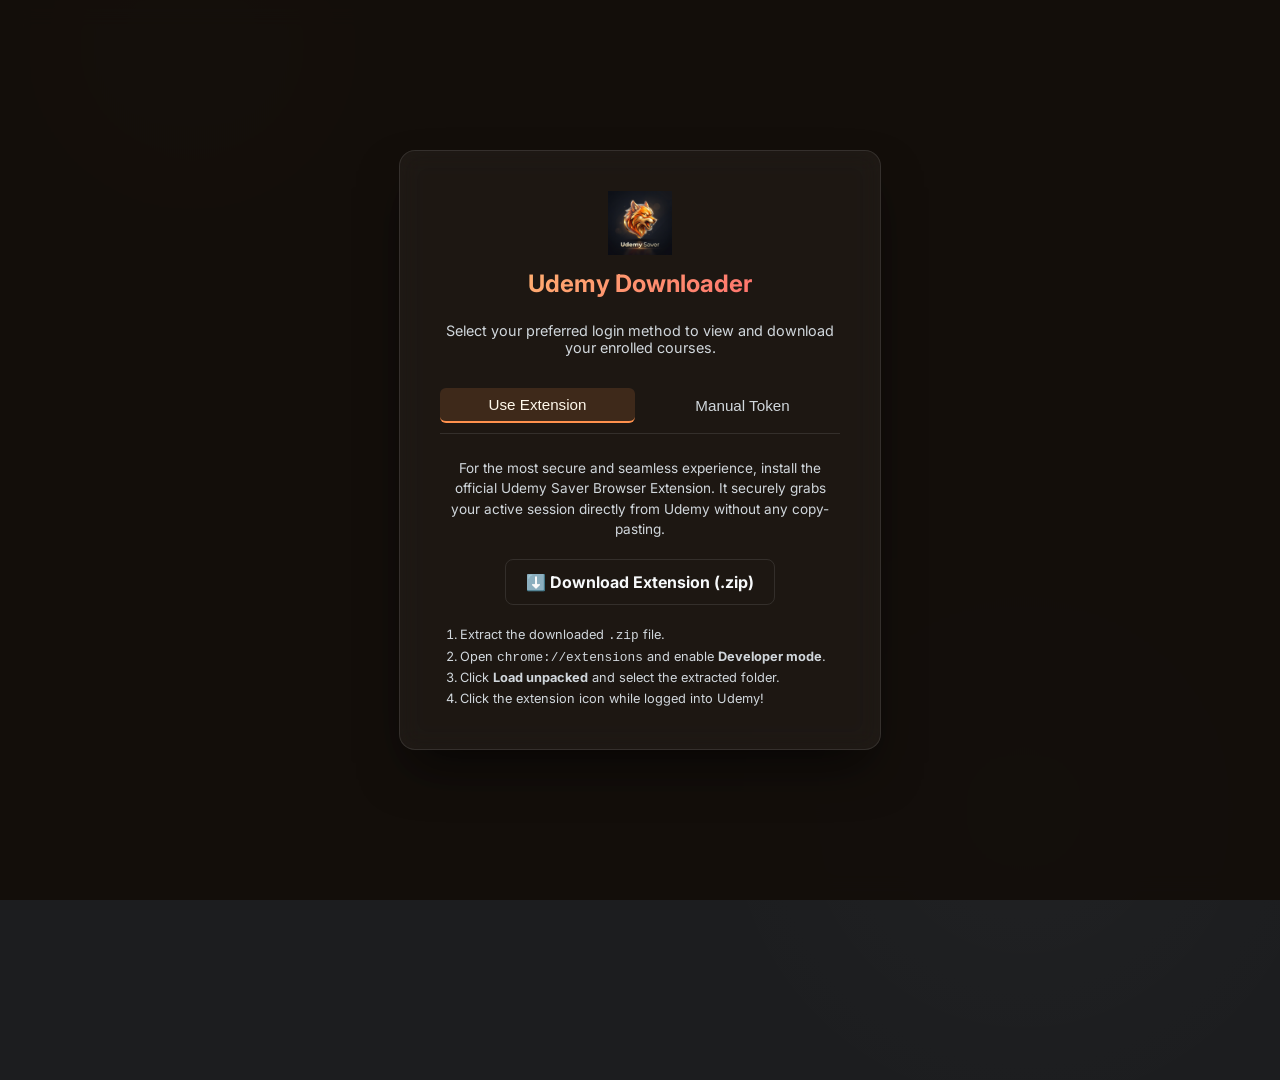
<file: public/index.html>
<!doctype html>
<html lang="en">
  <head>
    <meta charset="UTF-8" />
    <meta name="viewport" content="width=device-width, initial-scale=1.0" />
    <title>Udemy Web Downloader</title>
    <link rel="icon" type="image/png" href="favicon.png" />
    <link
      href="https://fonts.googleapis.com/css2?family=Inter:wght@300;400;500;600;700&display=swap"
      rel="stylesheet"
    />
    <link rel="stylesheet" href="style.css" />
  </head>
  <body>
    <!-- Login Modal -->
    <div id="login-overlay" class="overlay active">
      <div class="glass-panel login-card">
        <div class="logo-area">
          <img src="logo.png" alt="Udemy Saver Logo" />
          <h2>Udemy Downloader</h2>
        </div>
        <p class="subtitle">
          Select your preferred login method to view and download your enrolled courses.
        </p>

        <form id="login-form">
          <div class="login-tabs">
            <button type="button" class="tab-btn active" data-tab="ext-tab">Use Extension</button>
            <button type="button" class="tab-btn" data-tab="token-tab">Manual Token</button>
          </div>
          
          <div id="ext-tab" class="tab-content active" style="text-align: center;">
            <p style="font-size: 0.85rem; color: var(--text-sec); margin-bottom: 20px; line-height: 1.5;">
              For the most secure and seamless experience, install the official Udemy Saver Browser Extension. It securely grabs your active session directly from Udemy without any copy-pasting.
            </p>
            <a href="udemy-saver-extension.zip" download class="secondary-btn" style="display: inline-block; text-decoration: none; padding: 12px 20px; font-weight: bold; margin-bottom: 20px; border-radius: 8px;">
              ⬇️ Download Extension (.zip)
            </a>
            <ol style="font-size: 0.8rem; color: var(--text-sec); text-align: left; padding-left: 20px; margin: 0; line-height: 1.6;">
              <li>Extract the downloaded <code>.zip</code> file.</li>
              <li>Open <code>chrome://extensions</code> and enable <strong>Developer mode</strong>.</li>
              <li>Click <strong>Load unpacked</strong> and select the extracted folder.</li>
              <li>Click the extension icon while logged into Udemy!</li>
            </ol>
          </div>

          <div id="token-tab" class="tab-content hidden">
            <div class="input-group">
              <input type="password" id="access-token" placeholder="access_token=..." />
            </div>
            <p style="font-size: 0.8rem; margin-top: 10px; text-align: left;">
              <a href="#" id="help-link" class="help-link">How do I get my access token?</a>
            </p>
          </div>
          
          <button type="submit" id="login-btn" class="primary-btn hidden">
            <span class="btn-text">Authenticate</span>
            <div class="spinner hidden"></div>
          </button>
          <div id="login-error" class="error-msg hidden"></div>
        </form>
      </div>
    </div>

    <!-- Main Dashboard Application -->
    <div id="app-container" class="container hidden">
      <header class="glass-header">
        <div class="header-left">
          <h2>My Courses</h2>
        </div>
        <div class="header-right">
          <button id="logout-btn" class="secondary-btn">Logout</button>
        </div>
      </header>

      <!-- Course Grid -->
      <main id="dashboard-view" class="view active">
        <div class="grid-header">
          <h3>Select a course to download</h3>
          <div class="search-bar">
            <input
              type="text"
              id="course-search"
              placeholder="Search courses..."
            />
          </div>
        </div>
        <div id="courses-grid" class="courses-grid">
          <!-- Courses injected via JS -->
        </div>
      </main>

      <!-- Course Detail / Curriculum View -->
      <main id="course-detail-view" class="view hidden">
        <div class="detail-header">
          <button id="back-btn" class="text-btn">← Back to Courses</button>
          <h2 id="detail-course-title">Course Title</h2>
        </div>

        <div id="curriculum-container" class="curriculum-container glass-panel">
          <div class="curr-loading">
            <div class="spinner large"></div>
            <p>Fetching curriculum...</p>
          </div>
          <!-- Content injected via JS -->
        </div>
      </main>
    </div>

    <!-- Help Modal -->
    <div id="help-modal" class="overlay hidden">
      <div class="glass-panel help-card">
        <div class="help-header">
          <h3>How to get your Access Token</h3>
          <button id="close-help" class="close-btn">&times;</button>
        </div>
        <div class="help-content">
          <ol>
            <li>Open a new tab and go to <strong>udemy.com</strong>.</li>
            <li>Log in to your Udemy account normally.</li>
            <li>Press <strong>F12</strong> (or Right-Click &rarr; Inspect) to open Developer Tools.</li>
            <li>Go to the <strong>Application</strong> tab (in Chrome/Edge) or <strong>Storage</strong> tab (in Firefox).</li>
            <li>On the left sidebar, expand <strong>Cookies</strong> and click on <code>https://www.udemy.com</code>.</li>
            <li>Search for the name <strong>access_token</strong> in the list.</li>
            <li>Double-click its <strong>Value</strong>, copy it, and paste it here!</li>
          </ol>
        </div>
      </div>
    </div>

    <script src="app.js"></script>
  </body>
</html>
</file>
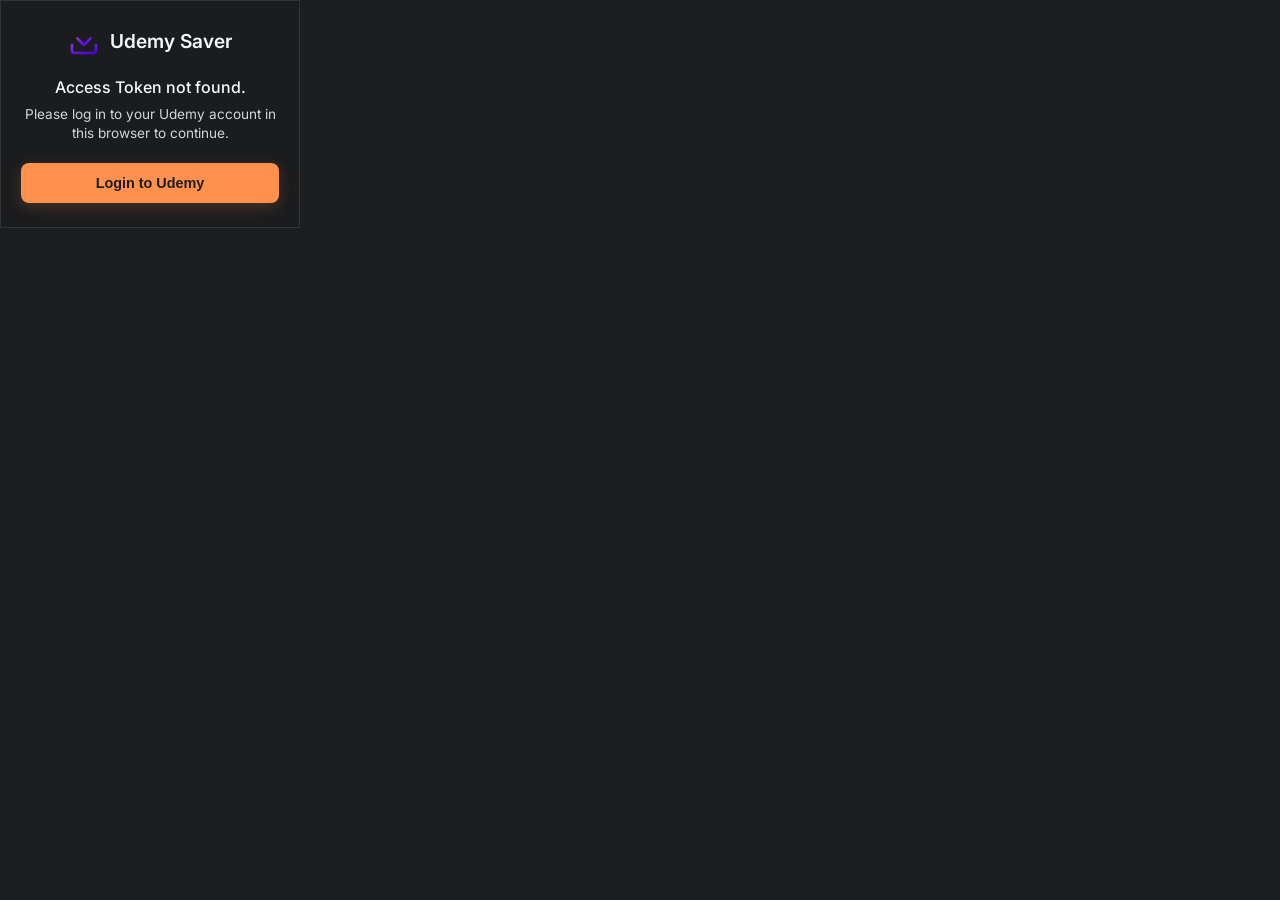
<file: browser-extension/popup.html>
<!DOCTYPE html>
<html lang="en">
<head>
  <meta charset="UTF-8">
  <link href="https://fonts.googleapis.com/css2?family=Inter:wght@300;400;500;600;700&display=swap" rel="stylesheet">
  <link rel="stylesheet" href="popup.css">
  <title>Udemy Saver</title>
</head>
<body>
  <div class="glass-panel">
    <div class="logo-area">
      <svg width="32" height="32" viewBox="0 0 24 24" fill="none" stroke="url(#gradient)" stroke-width="2" stroke-linecap="round" stroke-linejoin="round">
        <defs>
          <linearGradient id="gradient" x1="0%" y1="0%" x2="100%" y2="100%">
            <stop offset="0%" stop-color="#8a2be2" />
            <stop offset="100%" stop-color="#4a00e0" />
          </linearGradient>
        </defs>
        <path d="M21 15v4a2 2 0 0 1-2 2H5a2 2 0 0 1-2-2v-4"></path>
        <polyline points="7 10 12 15 17 10"></polyline>
        <line x1="12" y1="15" x2="12" y2="3"></line>
      </svg>
      <h2>Udemy Saver</h2>
    </div>

    <!-- Loading State -->
    <div id="loading-state" class="state-view active">
      <div class="spinner"></div>
      <p>Checking token...</p>
    </div>

    <!-- Missing Token State -->
    <div id="missing-state" class="state-view hidden">
      <p class="subtitle">Access Token not found.</p>
      <p class="description">Please log in to your Udemy account in this browser to continue.</p>
      <button id="login-udemy-btn" class="primary-btn">
        Login to Udemy
      </button>
    </div>

    <!-- Found Token State -->
    <div id="found-state" class="state-view hidden">
      <div class="success-icon">✓</div>
      <p class="subtitle highlight">Access Token Found!</p>
      <p class="description">You are ready to connect to Udemy Saver.</p>
      <button id="connect-btn" class="primary-btn">
        Launch & Connect
      </button>
    </div>
  </div>

  <script src="popup.js"></script>
</body>
</html>
</file>
<file: public/style.css>
:root {
  --bg-color: #1c1d1f;
  --panel-bg: rgba(255, 255, 255, 0.05);
  --panel-border: rgba(255, 255, 255, 0.1);
  --text-primary: #f7f9fa;
  --text-sec: #d1d7dc;
  --accent: #ff914d;
  --accent-hover: #ff7622;
  --success: #f39c12;
  --error: #e74c3c;
  --locked: #d35400;
  --blur: blur(12px);
}

body {
  margin: 0;
  padding: 0;
  font-family: "Inter", sans-serif;
  background: var(--bg-color);
  color: var(--text-primary);
  overflow-x: hidden;
  min-height: 100vh;
}

body::before {
  content: "";
  position: absolute;
  top: -20%;
  left: -10%;
  width: 50%;
  height: 50%;
  background: radial-gradient(
    circle,
    rgba(255, 145, 77, 0.05) 0%,
    rgba(28, 29, 31, 0) 70%
  );
  z-index: -1;
}

body::after {
  content: "";
  position: absolute;
  bottom: -20%;
  right: -10%;
  width: 60%;
  height: 60%;
  background: radial-gradient(
    circle,
    rgba(255, 255, 255, 0.02) 0%,
    rgba(28, 29, 31, 0) 70%
  );
  z-index: -1;
}

.hidden {
  display: none !important;
}

/* Overlay & Login */
.overlay {
  position: fixed;
  top: 0;
  left: 0;
  right: 0;
  bottom: 0;
  display: flex;
  justify-content: center;
  align-items: center;
  background: rgba(18, 12, 8, 0.85);
  backdrop-filter: var(--blur);
  z-index: 1000;
}

.glass-panel {
  background: var(--panel-bg);
  border: 1px solid var(--panel-border);
  backdrop-filter: var(--blur);
  border-radius: 16px;
  box-shadow: 0 25px 50px -12px rgba(0, 0, 0, 0.6);
}

.login-card {
  padding: 2.5rem;
  width: 100%;
  max-width: 400px;
  text-align: center;
}

.logo-area {
  margin-bottom: 1.5rem;
}
.logo-area img {
  width: 64px;
  height: 64px;
}
.logo-area h2 {
  margin: 10px 0 0 0;
  font-size: 1.5rem;
  background: linear-gradient(135deg, #ffc371, #ff5f6d);
  -webkit-background-clip: text;
  -webkit-text-fill-color: transparent;
}
.subtitle {
  color: var(--text-sec);
  font-size: 0.9rem;
  margin-bottom: 2rem;
}

.input-group input {
  width: 100%;
  padding: 12px 16px;
  background: rgba(0, 0, 0, 0.3);
  border: 1px solid var(--panel-border);
  border-radius: 8px;
  color: var(--text-primary);
  font-size: 1rem;
  outline: none;
  transition: 0.3s;
  box-sizing: border-box;
}

.input-group input:focus {
  border-color: var(--accent);
  box-shadow: 0 0 8px rgba(255, 145, 77, 0.3);
}

.primary-btn {
  width: 100%;
  padding: 12px;
  margin-top: 1.5rem;
  background: linear-gradient(135deg, var(--accent) 0%, #d35400 100%);
  color: #120c08;
  border: none;
  border-radius: 8px;
  font-size: 1rem;
  font-weight: 700;
  cursor: pointer;
  transition: 0.3s;
  display: flex;
  justify-content: center;
  align-items: center;
  gap: 10px;
}

.primary-btn:hover {
  transform: translateY(-2px);
  box-shadow: 0 6px 20px rgba(255, 145, 77, 0.4);
}

/* Containers */
.container {
  max-width: 1200px;
  margin: 0 auto;
  padding: 2rem;
}

.glass-header {
  display: flex;
  justify-content: space-between;
  align-items: center;
  padding-bottom: 2rem;
  border-bottom: 1px solid var(--panel-border);
  margin-bottom: 2rem;
}

.secondary-btn {
  padding: 8px 16px;
  background: transparent;
  border: 1px solid var(--panel-border);
  color: var(--text-primary);
  border-radius: 6px;
  cursor: pointer;
  transition: 0.3s;
}
.secondary-btn:hover {
  background: rgba(255, 145, 77, 0.1);
  border-color: var(--accent);
}

.text-btn {
  background: none;
  border: none;
  color: var(--text-sec);
  cursor: pointer;
  font-size: 0.9rem;
  padding: 0;
  transition: 0.3s;
}
.text-btn:hover {
  color: var(--accent);
}

/* Course Grid */
.grid-header {
  display: flex;
  justify-content: space-between;
  align-items: center;
  margin-bottom: 1.5rem;
}

/* Tabs */
.login-tabs {
  display: flex;
  gap: 10px;
  margin-bottom: 1.5rem;
  border-bottom: 1px solid var(--panel-border);
  padding-bottom: 10px;
}
.tab-btn {
  flex: 1;
  background: transparent;
  border: none;
  color: var(--text-sec);
  padding: 8px 10px;
  font-size: 0.95rem;
  font-weight: 500;
  cursor: pointer;
  transition: 0.3s;
  border-radius: 6px;
}
.tab-btn:hover {
  color: var(--text-primary);
  background: rgba(255, 200, 100, 0.05);
}
.tab-btn.active {
  color: #fff8eb;
  background: rgba(255, 145, 77, 0.15);
  border-bottom: 2px solid var(--accent);
}

/* Select Dropdown */
.quality-select {
  padding: 6px 10px;
  background: rgba(0, 0, 0, 0.4);
  border: 1px solid var(--panel-border);
  color: var(--text-primary);
  border-radius: 4px;
  font-family: "Inter", sans-serif;
  font-size: 0.85rem;
  outline: none;
  cursor: pointer;
}
.quality-select option {
  background: var(--bg-color);
  color: white;
}

#course-search {
  padding: 10px 16px;
  border-radius: 20px;
  border: 1px solid var(--panel-border);
  background: rgba(0, 0, 0, 0.2);
  color: white;
  width: 250px;
  outline: none;
}
#course-search:focus {
  border-color: var(--accent);
}

.courses-grid {
  display: grid;
  grid-template-columns: repeat(auto-fill, minmax(280px, 1fr));
  gap: 1.5rem;
}

.course-card {
  background: var(--panel-bg);
  border: 1px solid var(--panel-border);
  border-radius: 12px;
  padding: 1.5rem;
  cursor: pointer;
  transition: 0.3s;
  display: flex;
  flex-direction: column;
}

.course-card:hover {
  transform: translateY(-5px);
  border-color: var(--accent);
  box-shadow: 0 10px 25px rgba(255, 145, 77, 0.15);
}

.course-title {
  font-size: 1.1rem;
  font-weight: 600;
  margin: 0 0 10px 0;
  line-height: 1.4;
  display: -webkit-box;
  -webkit-line-clamp: 2;
  -webkit-box-orient: vertical;
  overflow: hidden;
}

.course-meta {
  margin-top: auto;
  color: var(--text-sec);
  font-size: 0.85rem;
  padding-top: 15px;
}

/* Curriculum View */
.detail-header {
  margin-bottom: 2rem;
}
.detail-header h2 {
  margin: 10px 0 0 0;
  font-size: 1.8rem;
}

.curriculum-container {
  padding: 2rem;
}

.chapter-box {
  margin-bottom: 1.5rem;
  background: rgba(0, 0, 0, 0.2);
  border-radius: 8px;
  overflow: hidden;
  border: 1px solid rgba(255, 200, 100, 0.05);
}

.chapter-title {
  padding: 1rem 1.5rem;
  background: rgba(255, 200, 100, 0.05);
  margin: 0;
  font-size: 1.1rem;
  border-bottom: 1px solid var(--panel-border);
  color: #ffd89c;
}

.lecture-list {
  list-style: none;
  padding: 0;
  margin: 0;
}

.lecture-item {
  padding: 1rem 1.5rem;
  display: flex;
  justify-content: space-between;
  align-items: center;
  border-bottom: 1px solid rgba(255, 200, 100, 0.05);
  transition: 0.2s;
}
.lecture-item:last-child {
  border-bottom: none;
}
.lecture-item:hover {
  background: rgba(255, 200, 100, 0.05);
}

.lecture-info {
  flex: 1;
  display: flex;
  align-items: center;
  gap: 10px;
}
.lecture-icon {
  color: var(--accent);
}

.lecture-actions {
  display: flex;
  gap: 10px;
}

.dl-btn {
  padding: 6px 12px;
  border-radius: 4px;
  border: 1px solid var(--accent);
  background: rgba(255, 145, 77, 0.1);
  color: var(--accent);
  font-size: 0.85rem;
  cursor: pointer;
  transition: 0.2s;
  display: flex;
  align-items: center;
  gap: 5px;
}
.dl-btn:hover:not(:disabled) {
  background: var(--accent);
  color: #120c08;
  font-weight: 500;
}
.dl-btn:disabled {
  opacity: 0.5;
  cursor: not-allowed;
  border-color: var(--text-sec);
  color: var(--text-sec);
}

.badge-locked {
  background: rgba(211, 84, 0, 0.15);
  color: var(--locked);
  padding: 4px 8px;
  border-radius: 4px;
  font-size: 0.75rem;
  display: flex;
  align-items: center;
  gap: 5px;
  border: 1px solid rgba(211, 84, 0, 0.3);
}

.badge-attachment {
  background: rgba(243, 156, 18, 0.1);
  color: var(--success);
  border: 1px solid rgba(243, 156, 18, 0.3);
}

.error-msg {
  color: var(--error);
  margin-top: 10px;
  font-size: 0.9rem;
}

/* Spinner */
.spinner {
  width: 20px;
  height: 20px;
  border: 2px solid rgba(255, 200, 100, 0.2);
  border-radius: 50%;
  border-top-color: var(--accent);
  animation: spin 1s ease-in-out infinite;
}
.spinner.large {
  width: 40px;
  height: 40px;
  border-width: 3px;
  margin: 0 auto 15px auto;
}
@keyframes spin {
  to {
    transform: rotate(360deg);
  }
}
.curr-loading {
  text-align: center;
  padding: 3rem;
  color: var(--text-sec);
}

/* Help Modal / Link */
.help-link {
  color: var(--accent);
  text-decoration: none;
  font-weight: 500;
  transition: 0.3s;
}
.help-link:hover {
  color: var(--accent-hover);
  text-decoration: underline;
}

.help-card {
  padding: 2rem;
  width: 90%;
  max-width: 500px;
}

.help-header {
  display: flex;
  justify-content: space-between;
  align-items: center;
  border-bottom: 1px solid var(--panel-border);
  padding-bottom: 1rem;
  margin-bottom: 1rem;
}

.help-header h3 {
  margin: 0;
  font-size: 1.25rem;
}

.close-btn {
  background: none;
  border: none;
  color: var(--text-sec);
  font-size: 1.5rem;
  cursor: pointer;
  transition: 0.3s;
}
.close-btn:hover {
  color: var(--error);
}

.help-content ol {
  line-height: 1.6;
  color: var(--text-primary);
  padding-left: 1.2rem;
  margin: 0;
}
.help-content li {
  margin-bottom: 10px;
}
.help-content code {
  background: rgba(255, 255, 255, 0.1);
  padding: 2px 6px;
  border-radius: 4px;
  color: var(--accent);
}
</file>
<file: browser-extension/popup.css>
:root {
  --bg-dark: #1c1d1f;
  --bg-glass: rgba(28, 29, 31, 0.85);
  --border-glass: rgba(255, 255, 255, 0.1);
  --text-main: #f7f9fa;
  --text-sec: #d1d7dc;
  --primary: #ff914d;
  --primary-hover: #ff7622;
  --success: #f0932b;
}

body {
  margin: 0;
  padding: 0;
  width: 300px;
  background-color: var(--bg-dark);
  font-family: 'Inter', sans-serif;
  color: var(--text-main);
}

.glass-panel {
  background: var(--bg-glass);
  border: 1px solid var(--border-glass);
  padding: 24px 20px;
  backdrop-filter: blur(10px);
  -webkit-backdrop-filter: blur(10px);
  display: flex;
  flex-direction: column;
  align-items: center;
  text-align: center;
}

.logo-area {
  display: flex;
  align-items: center;
  gap: 10px;
  margin-bottom: 20px;
}

.logo-area h2 {
  font-size: 1.2rem;
  font-weight: 600;
  margin: 0;
  color: var(--text-main);
}

.state-view {
  display: none;
  flex-direction: column;
  align-items: center;
  width: 100%;
}

.state-view.active {
  display: flex;
  animation: fadeIn 0.3s ease-in-out;
}

.subtitle {
  font-size: 1rem;
  font-weight: 500;
  margin: 0 0 8px 0;
}

.subtitle.highlight {
  color: var(--success);
}

.description {
  font-size: 0.85rem;
  color: var(--text-sec);
  margin: 0 0 20px 0;
  line-height: 1.4;
}

.primary-btn {
  width: 100%;
  padding: 12px;
  background: var(--primary);
  border: none;
  border-radius: 8px;
  color: #1c1d1f;
  font-weight: 700;
  font-size: 0.9rem;
  cursor: pointer;
  transition: all 0.2s ease;
  box-shadow: 0 4px 15px rgba(255, 145, 77, 0.2);
}

.primary-btn:hover {
  transform: translateY(-2px);
  background: var(--primary-hover);
  box-shadow: 0 6px 20px rgba(255, 145, 77, 0.3);
}

.primary-btn:active {
  transform: translateY(0);
}

.success-icon {
  width: 40px;
  height: 40px;
  border-radius: 50%;
  background: rgba(240, 147, 43, 0.1);
  color: var(--success);
  display: flex;
  align-items: center;
  justify-content: center;
  font-size: 1.5rem;
  margin-bottom: 12px;
  border: 1px solid rgba(240, 147, 43, 0.2);
}

.spinner {
  width: 24px;
  height: 24px;
  border: 3px solid rgba(255, 255, 255, 0.1);
  border-top-color: var(--primary);
  border-radius: 50%;
  animation: spin 1s linear infinite;
  margin-bottom: 12px;
}

@keyframes spin {
  to { transform: rotate(360deg); }
}

@keyframes fadeIn {
  from { opacity: 0; transform: translateY(5px); }
  to { opacity: 1; transform: translateY(0); }
}
</file>
